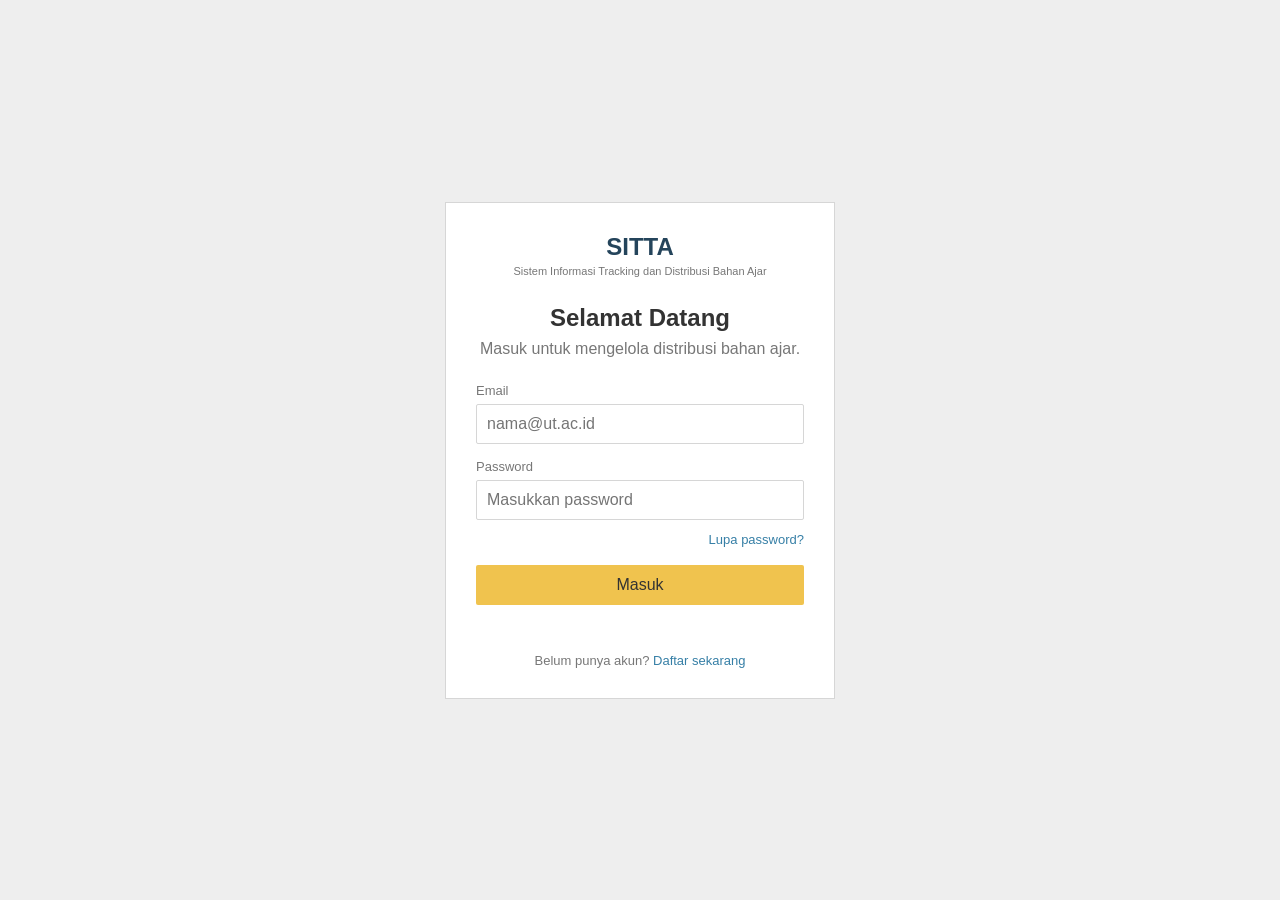
<file: index.html>
<!doctype html>
<html lang="id">
<head>
  <meta charset="utf-8">
  <meta name="viewport" content="width=device-width, initial-scale=1">
  <title>Login | SITTA</title>
  <link rel="stylesheet" href="css/style.css">
</head>
<body class="login-page">
  <main class="login-card">
    <div class="brand-mark"><strong>SITTA</strong><span>Sistem Informasi Tracking dan Distribusi Bahan Ajar</span></div>
    <h1>Selamat Datang</h1>
    <p class="subtitle">Masuk untuk mengelola distribusi bahan ajar.</p>
    <form id="loginForm">
      <label class="field"><span>Email</span><input id="email" type="email" placeholder="nama@ut.ac.id" required></label>
      <label class="field"><span>Password</span><input id="password" type="password" placeholder="Masukkan password" required></label>
      <div class="login-actions"><a class="text-link" href="#" id="forgotPassword">Lupa password?</a></div>
      <button class="button gold full" type="submit">Masuk</button>
      <p class="message" id="loginMessage" role="alert"></p>
    </form>
    <p class="login-footer">Belum punya akun? <a class="text-link" href="#" id="registerLink">Daftar sekarang</a></p>
  </main>
  <script src="js/data.js"></script>
  <script src="js/script.js"></script>
</body>
</html>
</file>
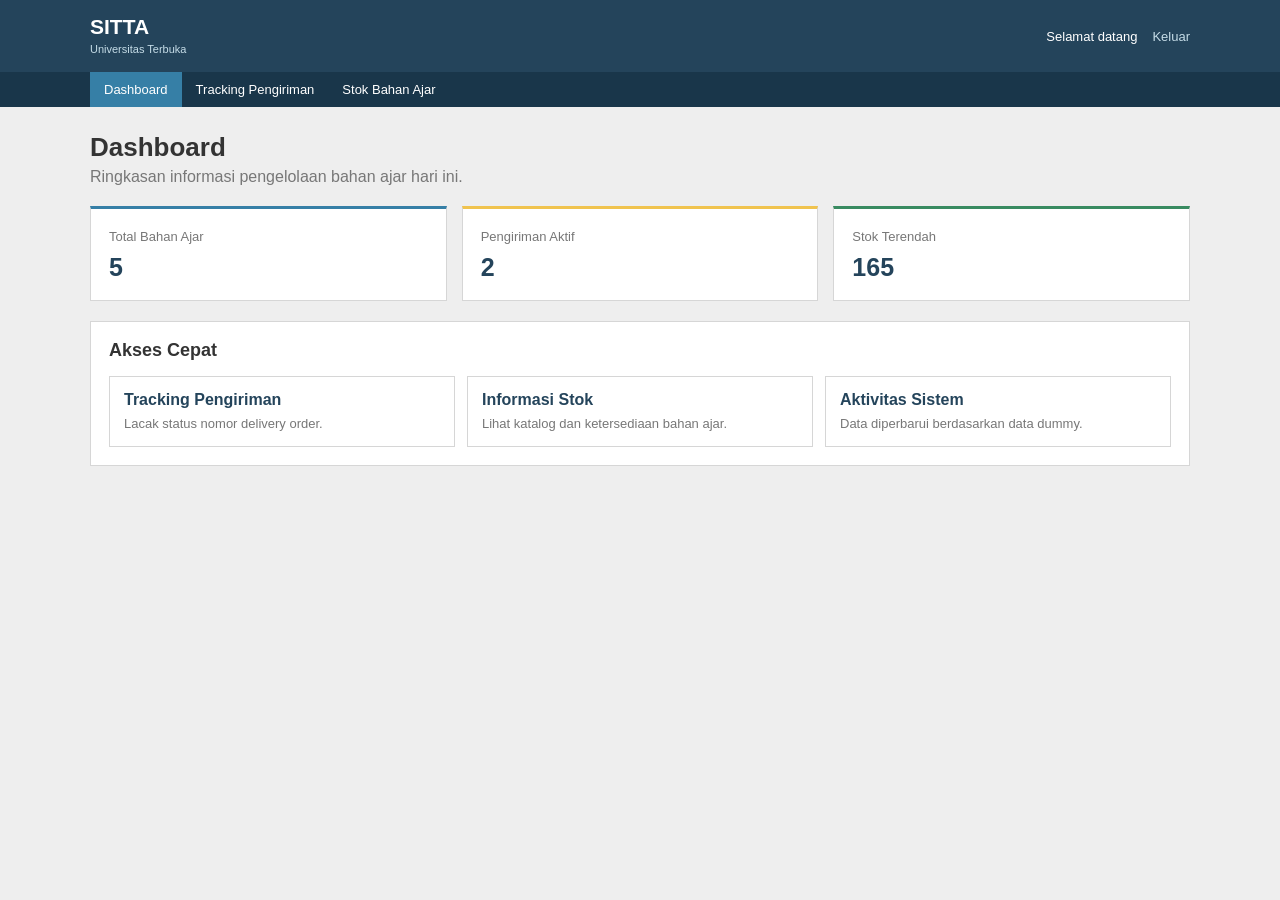
<file: dashboard.html>
<!doctype html>
<html lang="id">
<head><meta charset="utf-8"><meta name="viewport" content="width=device-width, initial-scale=1"><title>Dashboard | SITTA</title><link rel="stylesheet" href="css/style.css"></head>
<body>
  <header class="site-header"><div class="header-inner"><a class="site-brand" href="dashboard.html"><strong>SITTA</strong><span>Universitas Terbuka</span></a><div class="user-menu"><span id="userGreeting">Selamat datang</span><a href="index.html" id="logoutLink">Keluar</a></div></div></header>
  <nav class="nav"><div class="nav-inner"><a class="active" href="dashboard.html">Dashboard</a><a href="tracking.html">Tracking Pengiriman</a><a href="stok.html">Stok Bahan Ajar</a></div></nav>
  <main class="main"><div class="page-heading"><h1>Dashboard</h1><p>Ringkasan informasi pengelolaan bahan ajar hari ini.</p></div>
    <section class="stats"><article class="stat-card"><span>Total Bahan Ajar</span><strong id="totalBooks">-</strong></article><article class="stat-card"><span>Pengiriman Aktif</span><strong id="activeShipments">-</strong></article><article class="stat-card"><span>Stok Terendah</span><strong id="lowestStock">-</strong></article></section>
    <section class="panel"><h2>Akses Cepat</h2><div class="quick-links"><a class="quick-link" href="tracking.html"><strong>Tracking Pengiriman</strong><span>Lacak status nomor delivery order.</span></a><a class="quick-link" href="stok.html"><strong>Informasi Stok</strong><span>Lihat katalog dan ketersediaan bahan ajar.</span></a><a class="quick-link" href="dashboard.html"><strong>Aktivitas Sistem</strong><span>Data diperbarui berdasarkan data dummy.</span></a></div></section>
  </main>
  <script src="js/data.js"></script><script src="js/script.js"></script>
</body>
</html>
</file>
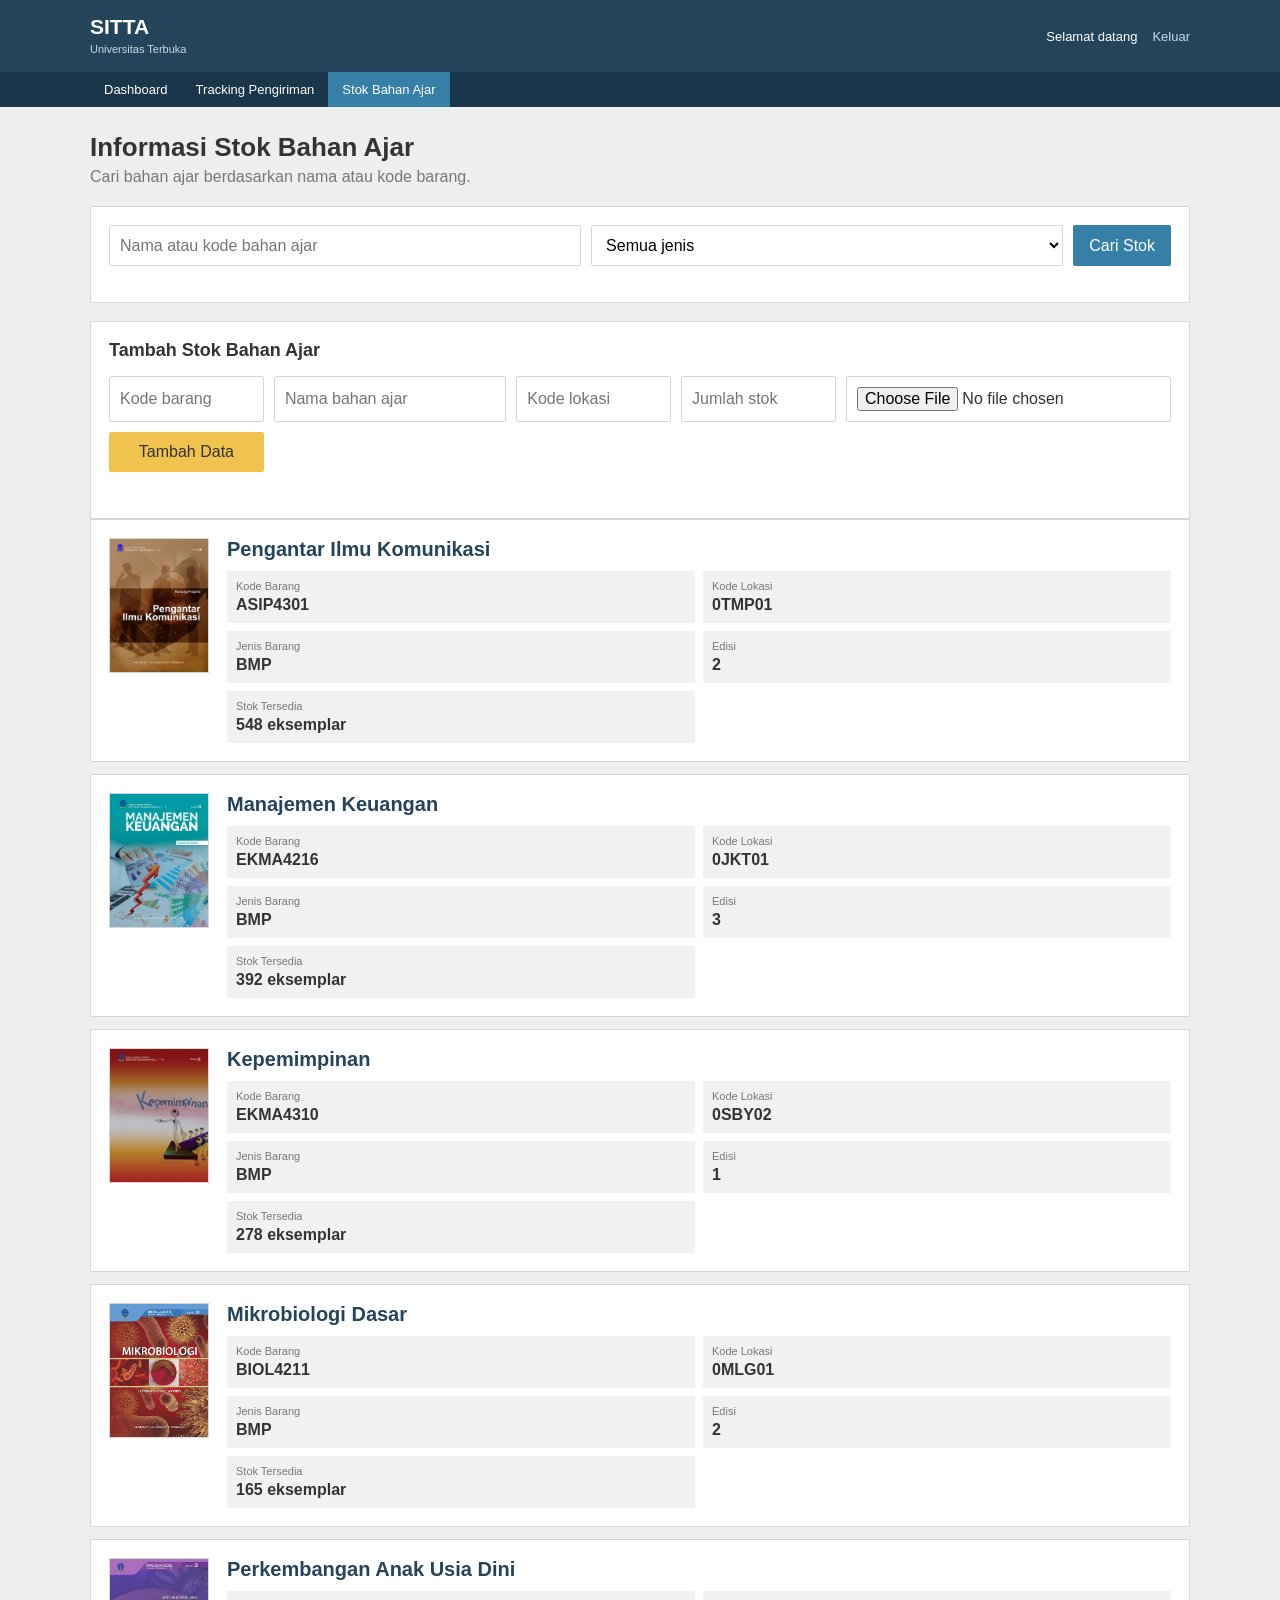
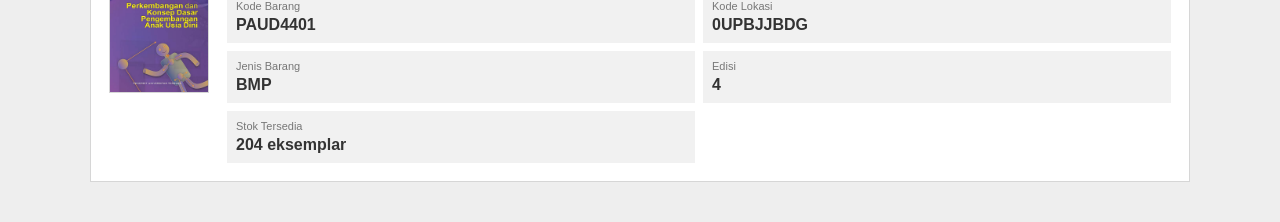
<file: stok.html>
<!doctype html>
<html lang="id">
<head><meta charset="utf-8"><meta name="viewport" content="width=device-width, initial-scale=1"><title>Stok Bahan Ajar | SITTA</title><link rel="stylesheet" href="css/style.css"></head>
<body>
  <header class="site-header"><div class="header-inner"><a class="site-brand" href="dashboard.html"><strong>SITTA</strong><span>Universitas Terbuka</span></a><div class="user-menu"><span id="userGreeting">Selamat datang</span><a href="index.html">Keluar</a></div></div></header>
  <nav class="nav"><div class="nav-inner"><a href="dashboard.html">Dashboard</a><a href="tracking.html">Tracking Pengiriman</a><a class="active" href="stok.html">Stok Bahan Ajar</a></div></nav>
  <main class="main"><div class="page-heading"><h1>Informasi Stok Bahan Ajar</h1><p>Cari bahan ajar berdasarkan nama atau kode barang.</p></div>
    <section class="panel"><form class="search-form" id="stockForm"><input id="stockQuery" placeholder="Nama atau kode bahan ajar"><select id="stockType"><option value="all">Semua jenis</option><option value="BMP">BMP</option></select><button class="button" type="submit">Cari Stok</button></form></section>
    <section class="panel add-stock-panel"><h2>Tambah Stok Bahan Ajar</h2><form class="add-stock-form" id="addStockForm"><input id="newBookCode" placeholder="Kode barang" required><input id="newBookName" placeholder="Nama bahan ajar" required><input id="newBookLocation" placeholder="Kode lokasi" required><input id="newBookStock" type="number" min="0" placeholder="Jumlah stok" required><input id="newBookImage" type="file" accept="image/*" required><button class="button gold" type="submit">Tambah Data</button></form><img class="image-preview" id="imagePreview" alt="Preview gambar bahan ajar"><p class="message" id="stockMessage" role="alert"></p></section>
    <section id="stockResults"></section>
  </main>
  <script src="js/data.js"></script><script src="js/script.js"></script>
</body>
</html>
</file>
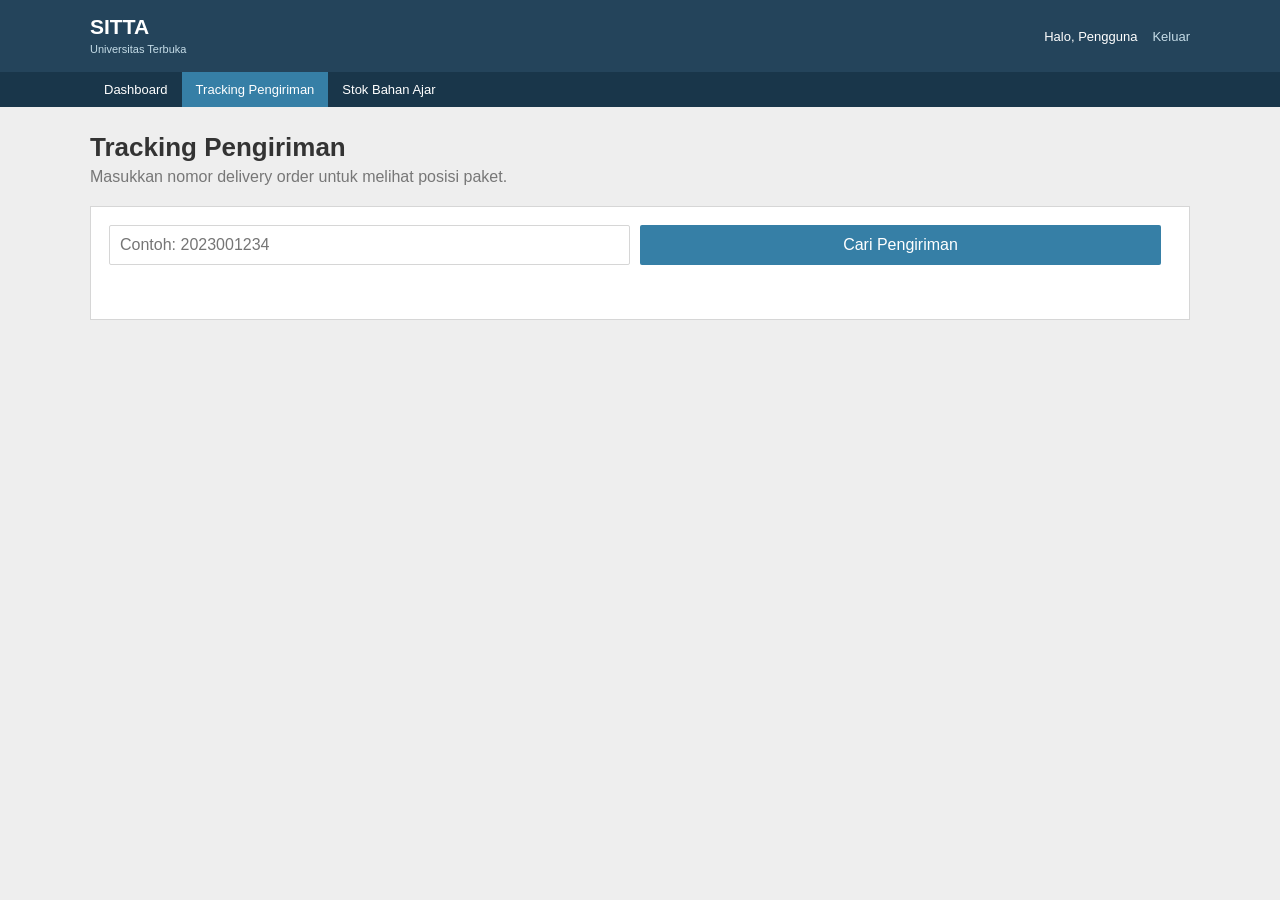
<file: tracking.html>
<!doctype html>
<html lang="id">
<head><meta charset="utf-8"><meta name="viewport" content="width=device-width, initial-scale=1"><title>Tracking Pengiriman | SITTA</title><link rel="stylesheet" href="css/style.css"></head>
<body>
  <header class="site-header"><div class="header-inner"><a class="site-brand" href="dashboard.html"><strong>SITTA</strong><span>Universitas Terbuka</span></a><div class="user-menu"><span id="userGreeting">Halo, Pengguna</span><a href="index.html">Keluar</a></div></div></header>
  <nav class="nav"><div class="nav-inner"><a href="dashboard.html">Dashboard</a><a class="active" href="tracking.html">Tracking Pengiriman</a><a href="stok.html">Stok Bahan Ajar</a></div></nav>
  <main class="main"><div class="page-heading"><h1>Tracking Pengiriman</h1><p>Masukkan nomor delivery order untuk melihat posisi paket.</p></div>
    <section class="panel"><form class="search-form" id="trackingForm"><input id="orderNumber" inputmode="numeric" placeholder="Contoh: 2023001234" required><button class="button" type="submit">Cari Pengiriman</button></form><p class="message" id="trackingMessage" role="alert"></p></section>
    <section class="panel tracking-result" id="trackingResult"></section>
  </main>
  <script src="js/data.js"></script><script src="js/script.js"></script>
</body>
</html>
</file>
<file: css/style.css>
:root {
  --navy: #24445b;
  --blue: #367fa6;
  --gold: #f0c34e;
  --ink: #333;
  --muted: #777;
  --line: #d6d6d6;
  --soft: #f1f1f1;
  --success: #398b61;
  --danger: #b74343;
  font-family: Arial, Helvetica, sans-serif;
}

* { box-sizing: border-box; }
body { margin: 0; color: var(--ink); background: #eee; }
a { color: inherit; text-decoration: none; }
button, input, select { font: inherit; }

.login-page { min-height: 100vh; display: grid; place-items: center; padding: 20px; }
.login-card { width: min(390px, 100%); padding: 30px; background: #fff; border: 1px solid var(--line); }
.brand-mark { margin-bottom: 25px; text-align: center; }
.brand-mark strong { display: block; color: var(--navy); font-size: 24px; }
.brand-mark span { color: var(--muted); font-size: 11px; }
.login-card h1 { margin: 0 0 8px; text-align: center; font-size: 24px; }
.subtitle { margin: 0 0 25px; color: var(--muted); text-align: center; }
.field { display: block; margin-bottom: 15px; }
.field span { display: block; margin-bottom: 6px; color: var(--muted); font-size: 13px; }
.field input, .search-form input, .search-form select { width: 100%; padding: 10px; border: 1px solid var(--line); border-radius: 2px; background: #fff; }
.login-actions { display: flex; justify-content: flex-end; margin: -3px 0 18px; }
.button { display: inline-flex; justify-content: center; align-items: center; border: 0; border-radius: 2px; padding: 11px 16px; color: #fff; background: var(--blue); cursor: pointer; }
.button.gold { color: #333; background: var(--gold); }
.button.full { width: 100%; }
.text-link { color: var(--blue); font-size: 13px; }
.login-footer { margin: 20px 0 0; color: var(--muted); text-align: center; font-size: 13px; }
.message { min-height: 18px; margin: 10px 0 0; color: var(--danger); text-align: center; font-size: 13px; }

.site-header { color: #fff; background: var(--navy); }
.header-inner, .nav-inner, .main { width: min(1100px, calc(100% - 36px)); margin: auto; }
.header-inner { display: flex; justify-content: space-between; align-items: center; padding: 15px 0; }
.site-brand strong { display: block; font-size: 21px; }
.site-brand span { color: #c5dce7; font-size: 11px; }
.user-menu { display: flex; gap: 15px; font-size: 13px; }
.user-menu a { color: #c5dce7; }
.nav { background: #19364a; }
.nav-inner { display: flex; overflow-x: auto; }
.nav a { padding: 10px 14px; color: #fff; font-size: 13px; white-space: nowrap; }
.nav a.active, .nav a:hover { background: var(--blue); }

.main { margin-top: 25px; margin-bottom: 40px; }
.page-heading { margin-bottom: 20px; }
.page-heading h1 { margin: 0 0 5px; font-size: 26px; }
.page-heading p { margin: 0; color: var(--muted); }
.stats { display: grid; grid-template-columns: repeat(3, 1fr); gap: 15px; margin-bottom: 20px; }
.stat-card, .panel { padding: 18px; background: #fff; border: 1px solid var(--line); }
.stat-card { border-top: 3px solid var(--blue); }
.stat-card:nth-child(2) { border-top-color: var(--gold); }
.stat-card:nth-child(3) { border-top-color: var(--success); }
.stat-card span { color: var(--muted); font-size: 13px; }
.stat-card strong { display: block; margin-top: 8px; color: var(--navy); font-size: 25px; }
.panel h2 { margin: 0 0 15px; font-size: 18px; }
.quick-links { display: grid; grid-template-columns: repeat(3, 1fr); gap: 12px; }
.quick-link { padding: 14px; border: 1px solid var(--line); background: #fff; }
.quick-link strong { display: block; margin-bottom: 5px; color: var(--navy); }
.quick-link span { color: var(--muted); font-size: 13px; }

.search-form { display: grid; grid-template-columns: 1fr 1fr auto; gap: 10px; margin-bottom: 18px; }
.add-stock-panel { margin-top: 18px; }
.add-stock-form { display: grid; grid-template-columns: 1fr 1.5fr 1fr 1fr auto; gap: 10px; }
.add-stock-form input { width: 100%; padding: 10px; border: 1px solid var(--line); border-radius: 2px; }
.image-preview { display: none; width: 100px; height: 100px; margin-top: 12px; object-fit: cover; border: 1px solid var(--line); }
.image-preview.visible { display: block; }
.result-card { display: grid; grid-template-columns: 100px 1fr; gap: 18px; margin-bottom: 12px; }
.book-cover { width: 100px; height: 135px; object-fit: cover; border: 1px solid var(--line); }
.book-info h2 { margin: 0 0 10px; color: var(--navy); font-size: 20px; }
.book-meta { display: grid; grid-template-columns: repeat(2, 1fr); gap: 8px; margin: 0; }
.book-meta div, .tracking-details div { padding: 9px; background: var(--soft); }
.book-meta dt, .tracking-details span { color: var(--muted); font-size: 11px; }
.book-meta dd { margin: 4px 0 0; font-weight: bold; }

.tracking-result { display: none; }
.tracking-result.visible { display: block; margin-top: 18px; }
.tracking-header { display: flex; justify-content: space-between; padding-bottom: 15px; border-bottom: 1px solid var(--line); }
.tracking-header h2 { margin-bottom: 7px; }
.badge { display: inline-block; height: fit-content; padding: 6px 10px; color: #fff; background: var(--success); font-size: 12px; }
.tracking-details { display: grid; grid-template-columns: repeat(4, 1fr); gap: 10px; margin: 18px 0; }
.tracking-details span, .tracking-details strong { display: block; }
.tracking-details strong { margin-top: 4px; font-size: 14px; }
.timeline { margin: 18px 0 0; padding: 0 0 0 25px; border-left: 2px solid #b9d1dc; list-style: none; }
.timeline li { position: relative; padding-bottom: 18px; }
.timeline li::before { content: ""; position: absolute; left: -31px; top: 0; width: 9px; height: 9px; border: 2px solid var(--blue); border-radius: 50%; background: #fff; }
.timeline time { display: block; margin-bottom: 4px; color: var(--blue); font-size: 12px; }
.timeline p { margin: 0; font-size: 14px; }
.empty-state { color: var(--muted); text-align: center; }

@media (max-width: 700px) {
  .header-inner { align-items: flex-start; flex-direction: column; gap: 10px; }
  .user-menu { width: 100%; justify-content: space-between; }
  .stats, .quick-links, .tracking-details, .search-form, .add-stock-form { grid-template-columns: 1fr; }
  .result-card { grid-template-columns: 1fr; }
  .book-cover { width: 100%; height: 190px; }
  .tracking-header { flex-direction: column; gap: 10px; }
}
</file>
